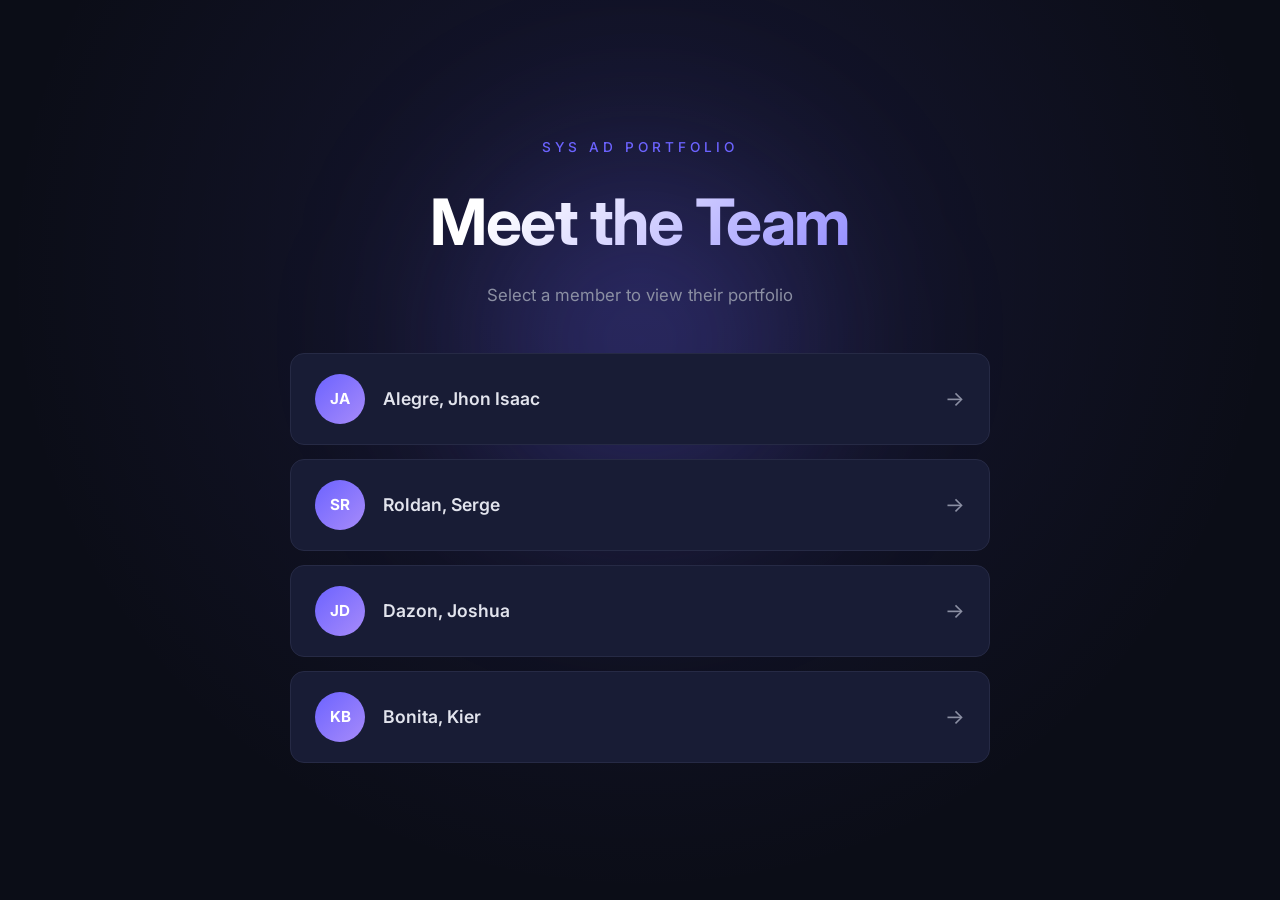
<file: webapp/index.html>
<!DOCTYPE html>
<html lang="en">
<head>
  <meta charset="UTF-8">
  <meta name="viewport" content="width=device-width, initial-scale=1.0">
  <title>SYS AD Portfolio</title>
  <link rel="stylesheet" href="styles.css">
  <link rel="preconnect" href="https://fonts.googleapis.com">
  <link href="https://fonts.googleapis.com/css2?family=Inter:wght@300;400;500;600;700&display=swap" rel="stylesheet">
</head>
<body>

  <!-- LANDING -->
  <section id="landing" class="landing">
    <div class="landing-content">
      <p class="landing-label">SYS AD Portfolio</p>
      <h1 class="landing-title">Meet the Team</h1>
      <p class="landing-subtitle">Select a member to view their portfolio</p>

      <div class="members-grid">
        <button class="member-card" onclick="showPortfolio('alegre')">
          <div class="member-avatar">JA</div>
          <div class="member-info">
            <span class="member-name">Alegre, Jhon Isaac</span>
          </div>
          <span class="member-arrow">&rarr;</span>
        </button>

        <button class="member-card" onclick="showPortfolio('roldan')">
          <div class="member-avatar">SR</div>
          <div class="member-info">
            <span class="member-name">Roldan, Serge</span>
          </div>
          <span class="member-arrow">&rarr;</span>
        </button>

        <button class="member-card" onclick="showPortfolio('dazon')">
          <div class="member-avatar">JD</div>
          <div class="member-info">
            <span class="member-name">Dazon, Joshua</span>
          </div>
          <span class="member-arrow">&rarr;</span>
        </button>

        <button class="member-card" onclick="showPortfolio('bonita')">
          <div class="member-avatar">KB</div>
          <div class="member-info">
            <span class="member-name">Bonita, Kier</span>
          </div>
          <span class="member-arrow">&rarr;</span>
        </button>
      </div>
    </div>
  </section>

  <!-- PORTFOLIO -->
  <section id="portfolio" class="portfolio hidden">
    <header class="topbar">
      <div class="topbar-inner">
        <a href="#" class="logo" onclick="goHome(event)">&larr; Back to Team</a>
        <nav class="nav-links">
          <a href="#prelim" onclick="scrollToSection(event, 'prelim')">Prelim</a>
          <a href="#midterm" onclick="scrollToSection(event, 'midterm')">Midterm</a>
          <a href="#finals" onclick="scrollToSection(event, 'finals')">Finals</a>
          <a href="#reflection" onclick="scrollToSection(event, 'reflection')">Reflection</a>
        </nav>
      </div>
    </header>

    <div class="portfolio-content">

      <div class="member-banner">
        <div class="member-banner-avatar" id="bannerAvatar"></div>
        <div>
          <h1 class="member-banner-name" id="bannerName"></h1>
          <p class="member-banner-sub">SYS AD Portfolio</p>
        </div>
      </div>

      <!-- PRELIM -->
      <div id="prelim" class="term-section">
        <div class="term-header">
          <span class="term-badge">01</span>
          <h2>Prelim Period</h2>
        </div>
        <div class="file-list" id="prelimFiles"></div>
      </div>

      <!-- MIDTERM -->
      <div id="midterm" class="term-section">
        <div class="term-header">
          <span class="term-badge">02</span>
          <h2>Midterm Period</h2>
        </div>
        <div class="file-list" id="midtermFiles"></div>
      </div>

      <!-- FINALS -->
      <div id="finals" class="term-section">
        <div class="term-header">
          <span class="term-badge">03</span>
          <h2>Finals Period</h2>
        </div>
        <div class="file-list" id="finalsFiles"></div>
      </div>

      <!-- REFLECTION -->
      <div id="reflection" class="term-section">
        <div class="term-header">
          <span class="term-badge">&hearts;</span>
          <h2>Reflection &amp; Learnings</h2>
        </div>
        <div class="reflection-content" id="reflectionContent"></div>
      </div>

    </div>

    <footer class="footer">
      <p>SYS AD Portfolio &copy; 2026 &mdash; Alegre, Roldan, Dazon, Bonita</p>
    </footer>
  </section>

  <script src="script.js"></script>
</body>
</html>
</file>
<file: webapp/styles.css>
*,
*::before,
*::after {
  margin: 0;
  padding: 0;
  box-sizing: border-box;
}

:root {
  --bg: #0b0d17;
  --surface: #12152a;
  --card: #181c35;
  --card-hover: #1f2445;
  --accent: #6c63ff;
  --accent-glow: rgba(108, 99, 255, 0.35);
  --text: #e2e4ed;
  --text-muted: #8b8fa3;
  --border: #262a45;
  --radius: 14px;
}

html {
  scroll-behavior: smooth;
}

body {
  font-family: 'Inter', system-ui, -apple-system, sans-serif;
  background: var(--bg);
  color: var(--text);
  line-height: 1.6;
  overflow-x: hidden;
}

.hidden {
  display: none !important;
}

/* ===== LANDING ===== */
.landing {
  min-height: 100vh;
  display: flex;
  align-items: center;
  justify-content: center;
  text-align: center;
  background: radial-gradient(ellipse at 50% 30%, rgba(108, 99, 255, 0.12) 0%, transparent 70%), var(--bg);
  position: relative;
  padding: 40px 24px;
}

.landing::before {
  content: '';
  position: absolute;
  top: 10%;
  left: 50%;
  transform: translateX(-50%);
  width: 500px;
  height: 500px;
  background: radial-gradient(circle, var(--accent-glow) 0%, transparent 70%);
  filter: blur(80px);
  pointer-events: none;
  z-index: 0;
}

.landing-content {
  position: relative;
  z-index: 1;
  width: 100%;
  max-width: 700px;
}

.landing-label {
  font-size: 0.85rem;
  font-weight: 500;
  text-transform: uppercase;
  letter-spacing: 4px;
  color: var(--accent);
  margin-bottom: 12px;
}

.landing-title {
  font-size: clamp(2.2rem, 6vw, 4rem);
  font-weight: 700;
  letter-spacing: -1.5px;
  background: linear-gradient(135deg, #fff 30%, var(--accent));
  -webkit-background-clip: text;
  -webkit-text-fill-color: transparent;
  background-clip: text;
  margin-bottom: 8px;
}

.landing-subtitle {
  font-size: 1.05rem;
  color: var(--text-muted);
  margin-bottom: 44px;
}

/* ===== MEMBER CARDS (landing) ===== */
.members-grid {
  display: flex;
  flex-direction: column;
  gap: 14px;
}

.member-card {
  display: flex;
  align-items: center;
  gap: 18px;
  width: 100%;
  padding: 20px 24px;
  background: var(--card);
  border: 1px solid var(--border);
  border-radius: var(--radius);
  cursor: pointer;
  font-family: inherit;
  color: var(--text);
  text-align: left;
  transition: background 0.2s, border-color 0.2s, transform 0.2s;
}

.member-card:hover {
  background: var(--card-hover);
  border-color: var(--accent);
  transform: translateX(6px);
}

.member-avatar {
  width: 50px;
  height: 50px;
  border-radius: 50%;
  background: linear-gradient(135deg, var(--accent), #a78bfa);
  display: flex;
  align-items: center;
  justify-content: center;
  font-weight: 700;
  font-size: 0.95rem;
  color: #fff;
  flex-shrink: 0;
}

.member-info {
  flex: 1;
}

.member-name {
  font-size: 1.1rem;
  font-weight: 600;
}

.member-arrow {
  font-size: 1.3rem;
  color: var(--text-muted);
  transition: transform 0.2s;
}

.member-card:hover .member-arrow {
  transform: translateX(4px);
  color: var(--accent);
}

/* ===== TOP BAR ===== */
.topbar {
  position: fixed;
  top: 0;
  left: 0;
  right: 0;
  z-index: 100;
  background: rgba(11, 13, 23, 0.85);
  backdrop-filter: blur(16px);
  border-bottom: 1px solid var(--border);
}

.topbar-inner {
  max-width: 1100px;
  margin: 0 auto;
  display: flex;
  align-items: center;
  justify-content: space-between;
  padding: 16px 24px;
}

.logo {
  font-size: 1rem;
  font-weight: 600;
  color: var(--text-muted);
  text-decoration: none;
  transition: color 0.2s;
}

.logo:hover {
  color: #fff;
}

.nav-links {
  display: flex;
  gap: 28px;
}

.nav-links a {
  color: var(--text-muted);
  text-decoration: none;
  font-size: 0.9rem;
  font-weight: 500;
  transition: color 0.2s;
}

.nav-links a:hover {
  color: #fff;
}

/* ===== MEMBER BANNER ===== */
.member-banner {
  display: flex;
  align-items: center;
  gap: 20px;
  margin-bottom: 52px;
  padding: 32px;
  background: var(--card);
  border: 1px solid var(--border);
  border-radius: var(--radius);
}

.member-banner-avatar {
  width: 64px;
  height: 64px;
  border-radius: 50%;
  background: linear-gradient(135deg, var(--accent), #a78bfa);
  display: flex;
  align-items: center;
  justify-content: center;
  font-weight: 700;
  font-size: 1.15rem;
  color: #fff;
  flex-shrink: 0;
}

.member-banner-name {
  font-size: 1.6rem;
  font-weight: 700;
  letter-spacing: -0.5px;
}

.member-banner-sub {
  color: var(--text-muted);
  font-size: 0.9rem;
  margin-top: 2px;
}

/* ===== PORTFOLIO CONTENT ===== */
.portfolio-content {
  max-width: 1100px;
  margin: 0 auto;
  padding: 100px 24px 60px;
}

/* ===== TERM SECTION ===== */
.term-section {
  margin-bottom: 72px;
}

.term-header {
  display: flex;
  align-items: center;
  gap: 16px;
  margin-bottom: 24px;
}

.term-badge {
  display: flex;
  align-items: center;
  justify-content: center;
  width: 44px;
  height: 44px;
  border-radius: 12px;
  background: var(--accent);
  color: #fff;
  font-weight: 700;
  font-size: 1rem;
  flex-shrink: 0;
}

.term-header h2 {
  font-size: 1.75rem;
  font-weight: 700;
  letter-spacing: -0.5px;
}

/* ===== FILE LIST ===== */
.file-list {
  display: flex;
  flex-direction: column;
  gap: 10px;
}

.file-card {
  display: flex;
  align-items: center;
  gap: 16px;
  padding: 18px 22px;
  background: var(--card);
  border: 1px solid var(--border);
  border-radius: var(--radius);
  text-decoration: none;
  color: var(--text);
  transition: background 0.2s, border-color 0.2s, transform 0.15s;
}

.file-card:hover {
  background: var(--card-hover);
  border-color: var(--accent);
  transform: translateX(4px);
}

.file-icon {
  font-size: 1.5rem;
  line-height: 1;
  flex-shrink: 0;
}

.file-info {
  flex: 1;
  display: flex;
  flex-direction: column;
  gap: 3px;
}

.file-label {
  font-size: 0.97rem;
  font-weight: 600;
}

.file-tag {
  font-size: 0.78rem;
  color: var(--accent);
  font-weight: 500;
  text-transform: uppercase;
  letter-spacing: 0.5px;
}

.file-arrow {
  font-size: 1.2rem;
  color: var(--text-muted);
  flex-shrink: 0;
  transition: color 0.2s;
}

.file-card:hover .file-arrow {
  color: var(--accent);
}

.empty-msg {
  color: var(--text-muted);
  font-size: 0.95rem;
  font-style: italic;
  padding: 20px 0;
}

/* ===== REFLECTION ===== */
.reflection-content {
  display: grid;
  grid-template-columns: repeat(auto-fill, minmax(320px, 1fr));
  gap: 20px;
}

.reflection-block {
  background: var(--card);
  border: 1px solid var(--border);
  border-radius: var(--radius);
  padding: 28px;
  transition: border-color 0.2s;
}

.reflection-block:hover {
  border-color: var(--accent);
}

.reflection-block h3 {
  font-size: 1.05rem;
  font-weight: 600;
  margin-bottom: 12px;
  color: var(--accent);
}

.reflection-block p {
  color: var(--text-muted);
  font-size: 0.93rem;
  line-height: 1.7;
}

/* ===== FOOTER ===== */
.footer {
  text-align: center;
  padding: 32px 24px;
  border-top: 1px solid var(--border);
  color: var(--text-muted);
  font-size: 0.85rem;
}

/* ===== ANIMATIONS ===== */
.term-section {
  opacity: 0;
  transform: translateY(30px);
  transition: opacity 0.6s ease, transform 0.6s ease;
}

.term-section.visible {
  opacity: 1;
  transform: translateY(0);
}

/* ===== RESPONSIVE ===== */
@media (max-width: 640px) {
  .reflection-content {
    grid-template-columns: 1fr;
  }

  .nav-links {
    gap: 14px;
  }

  .nav-links a {
    font-size: 0.78rem;
  }

  .topbar-inner {
    padding: 12px 16px;
  }

  .portfolio-content {
    padding: 80px 16px 40px;
  }

  .term-header h2 {
    font-size: 1.35rem;
  }

  .member-banner {
    flex-direction: column;
    text-align: center;
    padding: 24px;
  }

  .member-banner-name {
    font-size: 1.3rem;
  }

  .file-card {
    padding: 14px 16px;
  }
}
</file>
